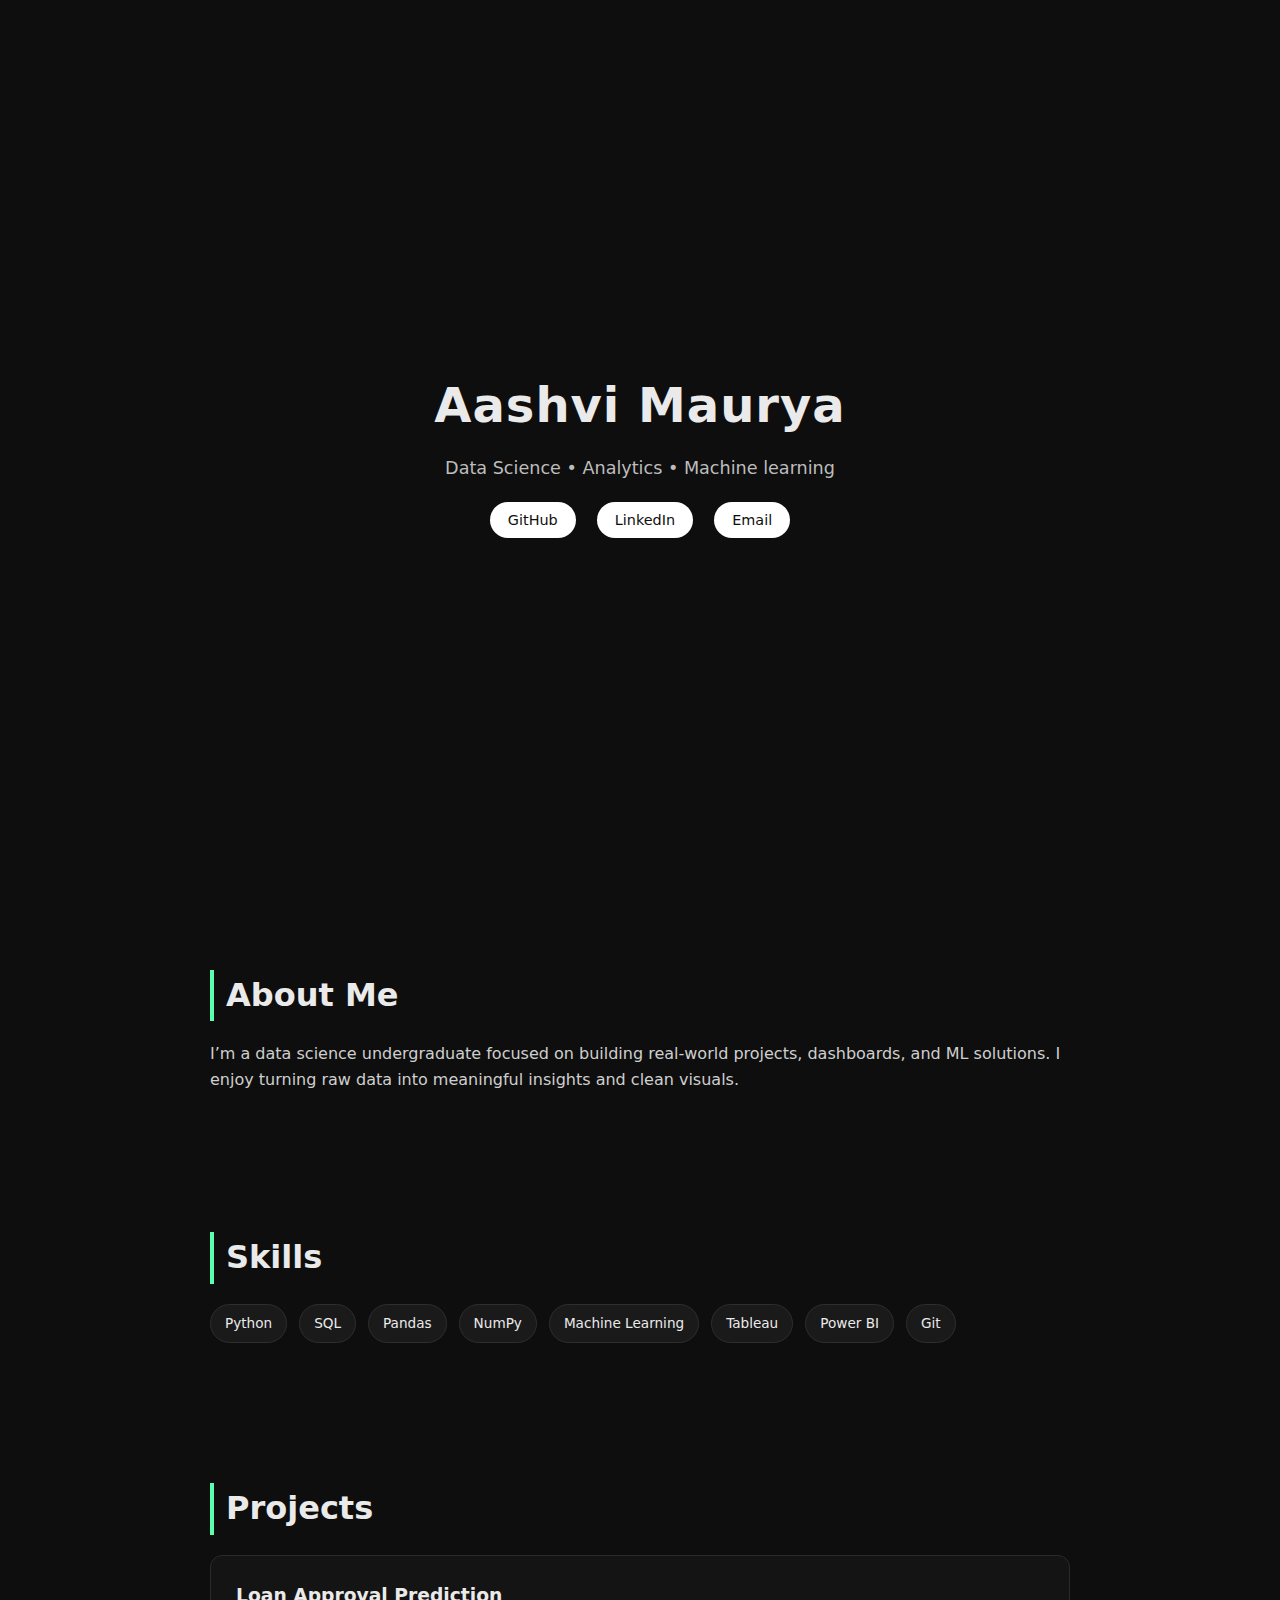
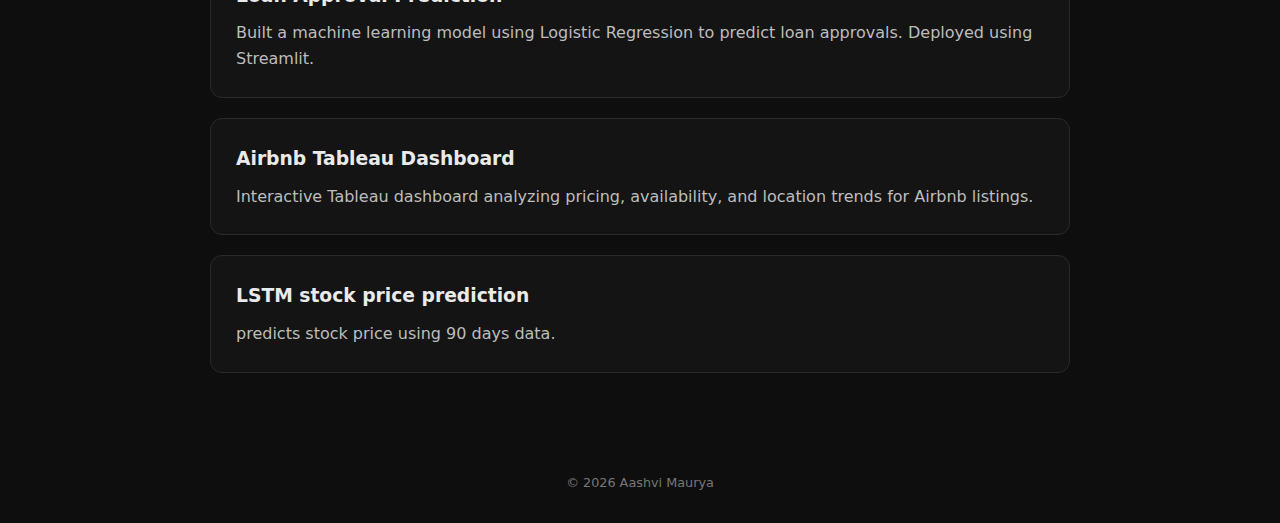
<file: index.html>
<!DOCTYPE html>
<html lang="en">
<head>
  <meta charset="UTF-8" />
  <meta name="viewport" content="width=device-width, initial-scale=1.0"/>
  <title>Aashvi Maurya | Portfolio</title>
  <link rel="stylesheet" href="style.css" />
</head>
<body>

  <header class="hero">
    <h1>Aashvi Maurya</h1>
    <p>Data Science • Analytics • Machine learning</p>

    <div class="links">
      <a href="https://github.com/aashvixcodes/" target="_blank">GitHub</a>
      <a href="https://www.linkedin.com/in/aashvi-maurya/" target="_blank">LinkedIn</a>
      <a href="mailto:amaashvi@gmail.com">Email</a>
    </div>
  </header>

  <section class="section">
    <h2>About Me</h2>
    <p>
      I’m a data science undergraduate focused on building real-world projects,
      dashboards, and ML solutions. I enjoy turning raw data into meaningful insights
      and clean visuals.
    </p>
  </section>

  <section class="section">
    <h2>Skills</h2>
    <div class="tags">
      <span>Python</span>
      <span>SQL</span>
      <span>Pandas</span>
      <span>NumPy</span>
      <span>Machine Learning</span>
      <span>Tableau</span>
      <span>Power BI</span>
      <span>Git</span>
    </div>
  </section>

  <section class="section">
    <h2>Projects</h2>

    <div class="card">
      <h3>Loan Approval Prediction</h3>
      <p>
        Built a machine learning model using Logistic Regression to predict loan approvals.
        Deployed using Streamlit.
      </p>
    </div>

    <div class="card">
      <h3>Airbnb Tableau Dashboard</h3>
      <p>
        Interactive Tableau dashboard analyzing pricing, availability, and location trends
        for Airbnb listings.
      </p>
    </div>

    <div class="card">
      <h3>LSTM stock price prediction</h3>
      <p>
        predicts stock price using 90 days data.
      </p>
    </div>

  </section>

  <footer>
    <p>© 2026 Aashvi Maurya </p>
  </footer>

</body>
</html>
</file>
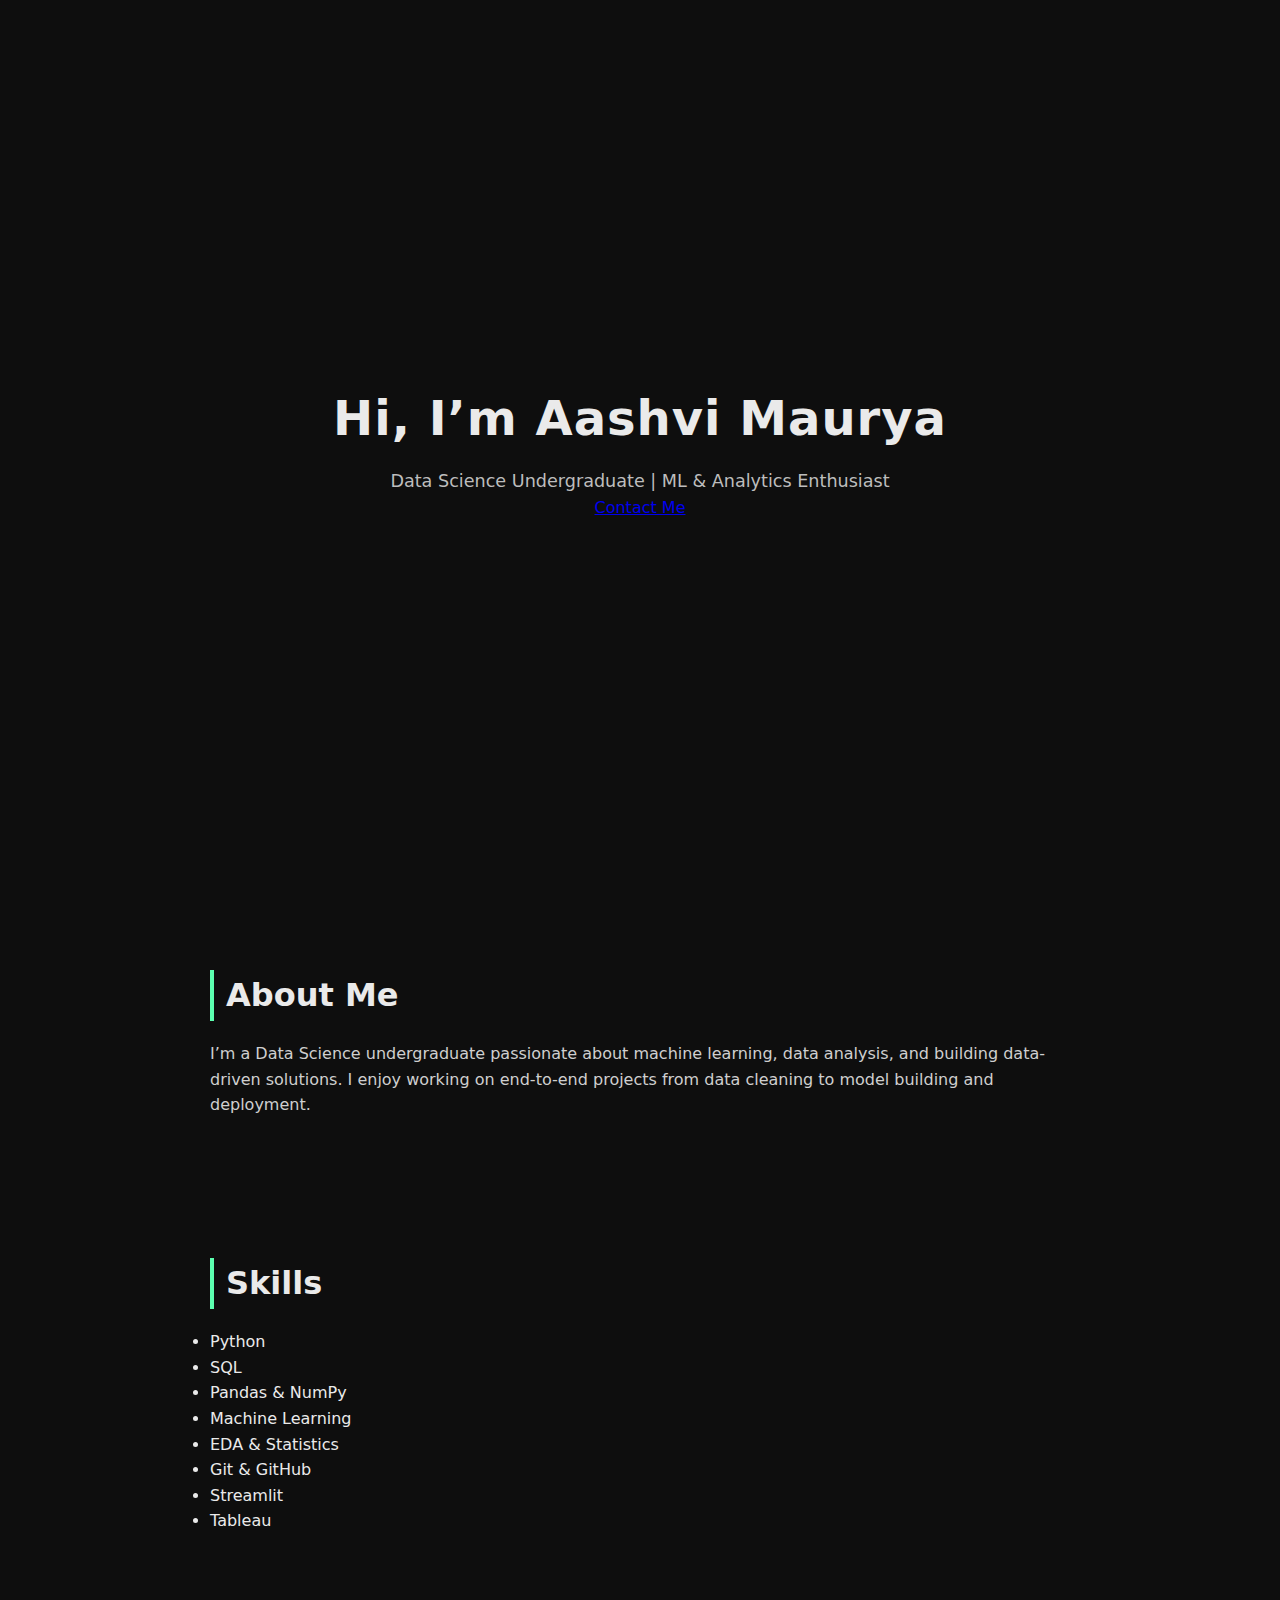
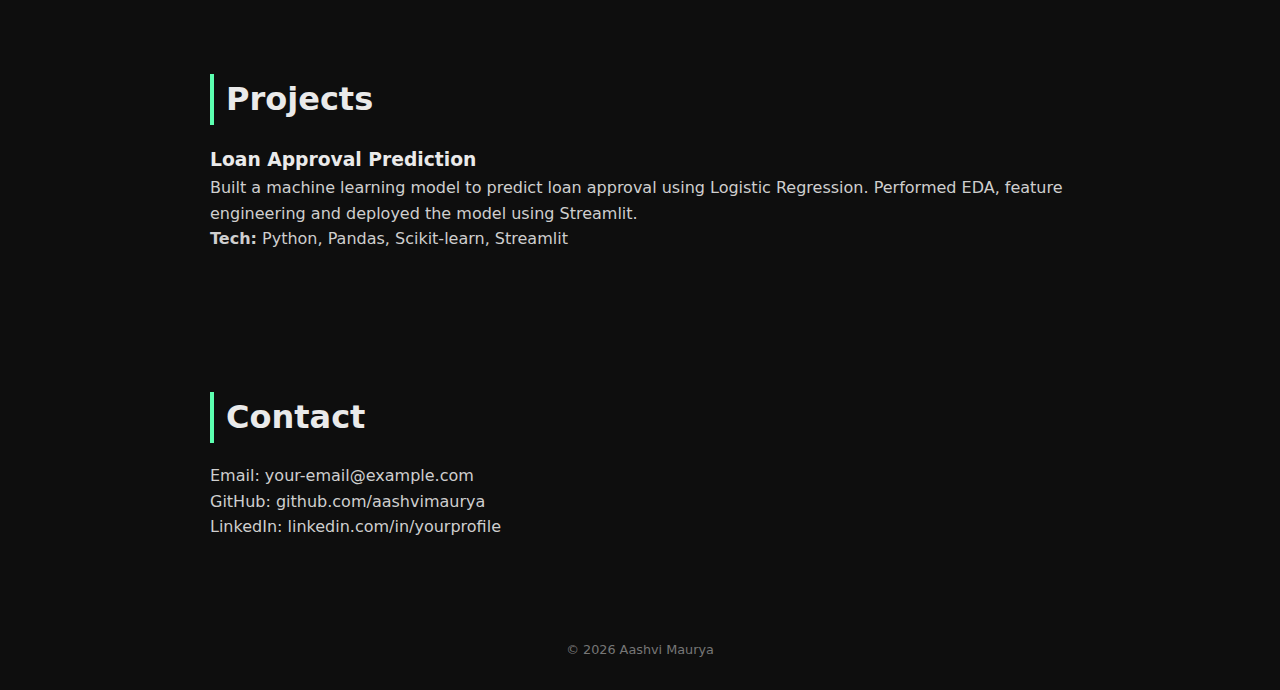
<file: .index.html>
<!DOCTYPE html>
<html lang="en">
<head>
  <meta charset="UTF-8" />
  <meta name="viewport" content="width=device-width, initial-scale=1.0"/>
  <title>Aashvi Maurya | Portfolio</title>
  <link rel="stylesheet" href="style.css" />
</head>
<body>

  <header class="hero">
    <h1>Hi, I’m Aashvi Maurya</h1>
    <p>Data Science Undergraduate | ML & Analytics Enthusiast</p>
    <a href="#contact" class="btn">Contact Me</a>
  </header>

  <section class="section">
    <h2>About Me</h2>
    <p>
      I’m a Data Science undergraduate passionate about machine learning,
      data analysis, and building data-driven solutions.
      I enjoy working on end-to-end projects from data cleaning
      to model building and deployment.
    </p>
  </section>

  <section class="section">
    <h2>Skills</h2>
    <ul class="skills">
      <li>Python</li>
      <li>SQL</li>
      <li>Pandas & NumPy</li>
      <li>Machine Learning</li>
      <li>EDA & Statistics</li>
      <li>Git & GitHub</li>
      <li>Streamlit</li>
      <li>Tableau</li>
    </ul>
  </section>

  <section class="section">
    <h2>Projects</h2>
    <div class="project">
      <h3>Loan Approval Prediction</h3>
      <p>
        Built a machine learning model to predict loan approval
        using Logistic Regression. Performed EDA, feature engineering
        and deployed the model using Streamlit.
      </p>
      <p><b>Tech:</b> Python, Pandas, Scikit-learn, Streamlit</p>
    </div>
  </section>

  <section class="section" id="contact">
    <h2>Contact</h2>
    <p>Email: your-email@example.com</p>
    <p>GitHub: github.com/aashvimaurya</p>
    <p>LinkedIn: linkedin.com/in/yourprofile</p>
  </section>

  <footer>
    <p>© 2026 Aashvi Maurya</p>
  </footer>

</body>
</html>
</file>
<file: style.css>
* {
  margin: 0;
  padding: 0;
  box-sizing: border-box;
  font-family: 'Segoe UI', system-ui, sans-serif;
}

body {
  background: #0e0e0e;
  color: #eaeaea;
  line-height: 1.6;
}

/* HERO */
.hero {
  min-height: 100vh;
  display: flex;
  flex-direction: column;
  justify-content: center;
  align-items: center;
  text-align: center;
  padding: 40px 20px;
}

.hero h1 {
  font-size: 3rem;
  font-weight: 700;
  letter-spacing: 1px;
}

.hero p {
  margin-top: 10px;
  font-size: 1.1rem;
  color: #bdbdbd;
}

.links {
  margin-top: 25px;
}

.links a {
  text-decoration: none;
  color: #0e0e0e;
  background: #ffffff;
  padding: 10px 18px;
  margin: 0 8px;
  border-radius: 25px;
  font-size: 0.9rem;
  transition: all 0.3s ease;
}

.links a:hover {
  background: #5cffb0;
  transform: translateY(-3px);
}

/* SECTIONS */
.section {
  max-width: 900px;
  margin: auto;
  padding: 70px 20px;
}

.section h2 {
  font-size: 2rem;
  margin-bottom: 20px;
  border-left: 4px solid #5cffb0;
  padding-left: 12px;
}

.section p {
  color: #cfcfcf;
}

/* TAGS */
.tags {
  display: flex;
  flex-wrap: wrap;
  gap: 12px;
}

.tags span {
  background: #1a1a1a;
  border: 1px solid #2e2e2e;
  padding: 8px 14px;
  border-radius: 20px;
  font-size: 0.85rem;
}

/* PROJECT CARDS */
.card {
  background: #141414;
  border: 1px solid #2a2a2a;
  border-radius: 12px;
  padding: 25px;
  margin-top: 20px;
  transition: all 0.3s ease;
}

.card h3 {
  margin-bottom: 10px;
}

.card p {
  color: #bdbdbd;
}

.card:hover {
  border-color: #5cffb0;
  transform: translateY(-5px);
}

/* FOOTER */
footer {
  text-align: center;
  padding: 30px 15px;
  font-size: 0.8rem;
  color: #777;
}
</file>
